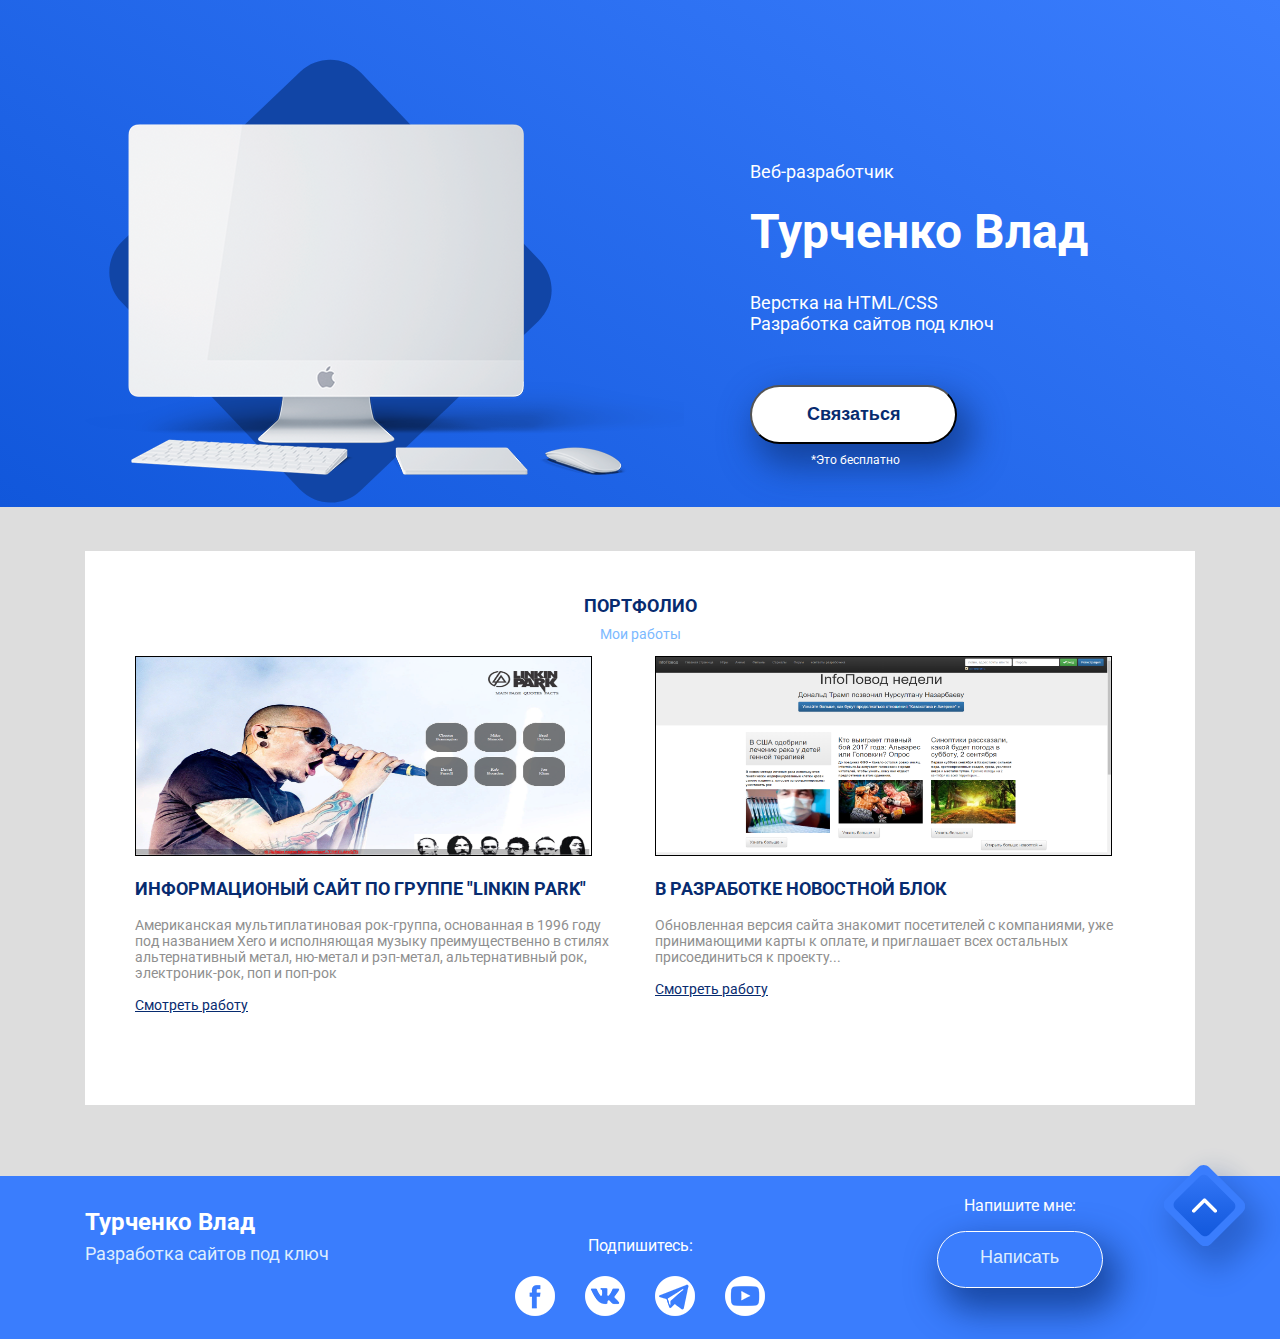
<file: index.html>
<!DOCTYPE html>
<html lang="ru">
<head>
	<!-- Важная техническая информация для браузера -->
	<meta charset="utf-8">
	<meta http-equiv="X-UA-Compatible" content="IE=edge">
	<meta name="viewport" content="width=device-width, initial-scale=1">

	<!-- Информация об Авторе и описание проекта -->
	<meta name="description" content="Сайт разрабочики Турченко Владислава">
	<meta name="auyhor" content=" Турченко Владислав Иванович">

	<!-- Иконка, которая будет на вкладке в браузере -->
	<link rel="icon" href="/favicon.ico">
	<!-- Заголовок на вкладке в браузере -->
	<title>Турченко Влад - создатель сайта</title>

	<!-- Подключаем наш файл со стилями, который находится в папке css-->
	<link rel="stylesheet" href="css/style.css">
	<link rel="stylesheet" href="css/bootstrap-grid.min.css">
	<link href="https://fonts.googleapis.com/css?family=Roboto:400,700&amp;subset=cyrillic-ext" rel="stylesheet">
</head>


<body>
	<!-- Тут будет модержимое будущего сайта -->

	<header>
		<div class="container">
			<div class="row">
				<div class="col-lg-7">
					<img class="header-img2" src="img/main-img.png" alt="монитор">
				</div>
				<div class="col-lg-5">
					<p class="header-pretitle">Веб-разработчик</p>
					<h1 class="header-title">Турченко Влад</h1>
					<p class="header-subtitle">	 Верстка на HTML/CSS <br>Разработка сайтов под ключ</p>
					<div class="header-button-block">
						<button class="header-button">Связаться</button>
						<small>*Это бесплатно</small>
					</div>
				</div>
			</div>
			<!-- /.row -->
		</div>
	</header>

	<section class="portfolio">
		<div class="container">
			<div class="portfolio-block">
				<h2 class="portfolio-title">Портфолио</h2>
				<p class="portfolio-subtitle">Мои работы</p>
				<div class="row">
					<div class="col-md-6">
						<div class="portfilio-col-1">
							
							<img src="img/linkin park.png" alt="gaz" width="457px" height="200px" border="1">
							<h3>Информационый сайт по группе "linkin park"</h3>
							<p class="portfolio-text">Американская мультиплатиновая рок-группа, основанная в 1996 году под названием Xero и исполняющая музыку преимущественно в стилях альтернативный метал, ню-метал и рэп-метал, альтернативный рок, электроник-рок, поп и поп-рок</p>
							<a href="мои сайты/Lnkun park/index.html">Смотреть работу</a>
						</div>
					</div>
					<div class="col-md-6">
						<div class="portfilio-col-2">
							<img src="img/навостной блок.png" alt="" width="457px" height="200px" border="1">
							<h3>В разработке новостной блок</h3>
							<p class="portfolio-text">Обновленная версия сайта знакомит посетителей с компаниями, уже принимающими карты к оплате, и приглашает всех остальных присоединиться к проекту...</p>
							<a href="мои сайты/сайт/index.html">Смотреть работу</a>
						</div>
					</div>
				</div>
			</div>

		</div>
	</section>



	<footer>
		<div class="container">
			<div class="row">

				<div class="col-md-4">
					<div class="footer-col-1">
						<h4 class="footer-title">Турченко Влад</h4>
						<p class=" footer-text">Разработка сайтов под ключ</p>
					</div>
				</div>
				<div class="col-md-4">
					<div class="social-block">
						<p>Подпишитесь: <br></p>
						<a href="#"><img src="img/social/facebook-logo-button.png" alt=""></a>
						<a href="https://vk.com/id283171964"><img src="img/social/vk-social-logotype.png" alt=""></a>
						<a href="#"><img src="img/social/telegram-symbol.png" alt=""></a>
						<a href="https://www.youtube.com/channel/UCwH3vpKASRdMCHPs0ZFvANw?view_as=subscriber"><img src="img/social/youtube-symbol.png" alt=""></a>
					</div>
				</div>
				<div class="col-md-4">
					<div class="footer-col-3">
						<p>Напишите мне:</p>
						<button class="footer-button">Написать</button>
					</div>
				</div>
			</div>
		</div>
			<div class="col-12">
			<img class="button-top" src="img/buton-top.png" alt="">
		</div>
	</footer>



















	<script>document.write('<script src="http://' + (location.host || 'localhost').split(':')[0] + ':35729/livereload.js?snipver=1"></' + 'script>')</script>
</body>
</html>
</file>
<file: css/style.css>
/* Здесь будут храниться стили нашего сайта */
/* Style for "Прямоуголь" */
img{
	max-width: 100%;
}
body{
	margin: 0;
	font-family: 'Roboto';
}
header{
	color: #fff;
	padding-top: 59px;
	background-color: #3a7dfd;
	background-image: linear-gradient(-147deg, #3a7dfd 0%, #1157db 100%);
	table-layout: 22px;
}
.header-pretitle{
	font-size: 18px;
	margin-top: 102px;
	
}
.header-title{
	font-size: 48px;
	font-weight: 700;
	/*line-height: 36.81px;*/
	margin-top: 21px;
}
.header-subtitle{
	font-size: 18px;
	font-weight: 400;
	margin-top: 20px;
}
.header-button{
	/* Style for "Прямоуголь" */

	box-shadow: 10px 17px 34px 6px rgba(18, 61, 145, 0.83);
	border-radius: 70px;
	background-color: #ffffff;
	color: #072b6f;
	font-size: 18px;
	font-weight: 700;
	padding:17px 55px ;
	margin-top: 33px;
}
.header-button:hover{
	box-shadow: 10px 17px 34px 6px rgba(0, 0, 139, 0.83);
}
header small{
	font-size: 12px;
	font-weight: 400;
	display: block;
	margin-top: 9px;
	text-align: center;

}

.header-button-block{
	max-width: 210px;

}
.portfolio{
	background-color: #dddddd;
	padding-top: 44px;
	padding-bottom: 71px;
}
.portfolio-block{
	background-color: #fff;
	padding-top: 29px;
	padding-bottom: 41px;
}
.portfolio-title{
	font-size: 18px;
	text-transform: uppercase;
	color: #072b6f;
	margin-bottom: 10px;
}
.portfolio-subtitle{
	color: #7bb9ff;
	font-size: 14px; 
	margin-top: 10px;
}
.portfolio-title, .portfolio-subtitle{
	text-align: center;
	
}
.portfilio-col-1{
	padding-left: 50px;


}
.portfilio-col-2{

	padding-right: 50px;

}
.portfolio-block h3{
	font-size: 18px;
	color: #072b6f;
	text-transform: uppercase;
	font-weight: 700;
}
.portfolio-text {
	color: #8f8f8f;
	font-size: 14px;
	font-weight: 400;
}
.portfolio-block a{
	text-decoration: underline;
	font-size: 14px;
	font-weight: 400;
	color: #072b6f;

}
.portfolio-block a:hover{
	color: red;
}
footer{
	background-color: #3a7dfd;
	color: #fff;

}
.footer-title{
	font-size: 24px;
	font-weight: 700;
	margin-bottom: 7px;

}
.footer-col-1{
	margin-top: 74px;
	margin-bottom: 126px;
}
.footer-text{
	font-size: 18px;
	font-weight: 400;
	color: #deedfe;
	margin: 0;
}
.social-block{
	margin-top: 60px;
	text-align: center;
}
.social-block a{
	display: inline-block;
	margin-left: 13px;
	margin-right: 13px;

}
.social-block a:hover{
	box-shadow: 10px 17px 34px 6px rgba(18, 61, 145, 0.83);
}

.footer-col-3{
	margin-top: 61px;
	margin-bottom: 13px;
	text-align: center;

}

.footer-button{
	box-shadow: 10px 17px 34px 6px rgba(18, 61, 145, 0.83);
	border-radius: 50px;
	border: 1px solid #ffffff;
	background-color: #3a7dfd;
	padding: 15px 43px 19px  42px;
	font-size: 18px;
	color: #deedfe;
}
.social-block p{
	margin-bottom: 21px;
}
@media (max-width: 1200px){
	.header-pretitle{
		margin-top: 60px;
	}
}
@media (max-width: 992px){
	.header-img2{
		display: none;
		margin-top: 10px;
	}
	.footer-title{
		font-style: 18px;
	}
	.footer-text{
		font-style: 14px;
	}
	.social-block a{
		margin-left: 5px;
		margin-right: 5px;
	}
	.social-block img{
		width: 30px;

	}
	.footer-button{
		font-style: 14px;
		padding: 8px 35px;
	}
	.button-top{
		display: none;
		
	}
}
@media (max-width: 768px){
	.portfilio-col-1{
		padding-left: 20px;
		padding-right: 20px;
		margin-bottom: 20px;
		margin-top: 20px;
	}
	.portfilio-col-2{
		padding-left: 20px;
		padding-right: 20px;
	}
	.footer-title, .footer-text{
		text-align: center;

	}
	.header-pretitle{
		margin-top: 10px;
	}
	.button-top{
		display: none;
	}
}
.footer-col-1{
	margin-bottom: 2px;
	margin-top: 10px;
}
.footer-col-3{
	margin-top: 20px;
}
header small{
	margin-bottom: 10px;
}
.portfilio-col-1{
	margin-bottom: 50px;
}
.button-top{

	margin: -15% 5% 3% 90%;
	display: inline-block;
	
}
}
</file>
